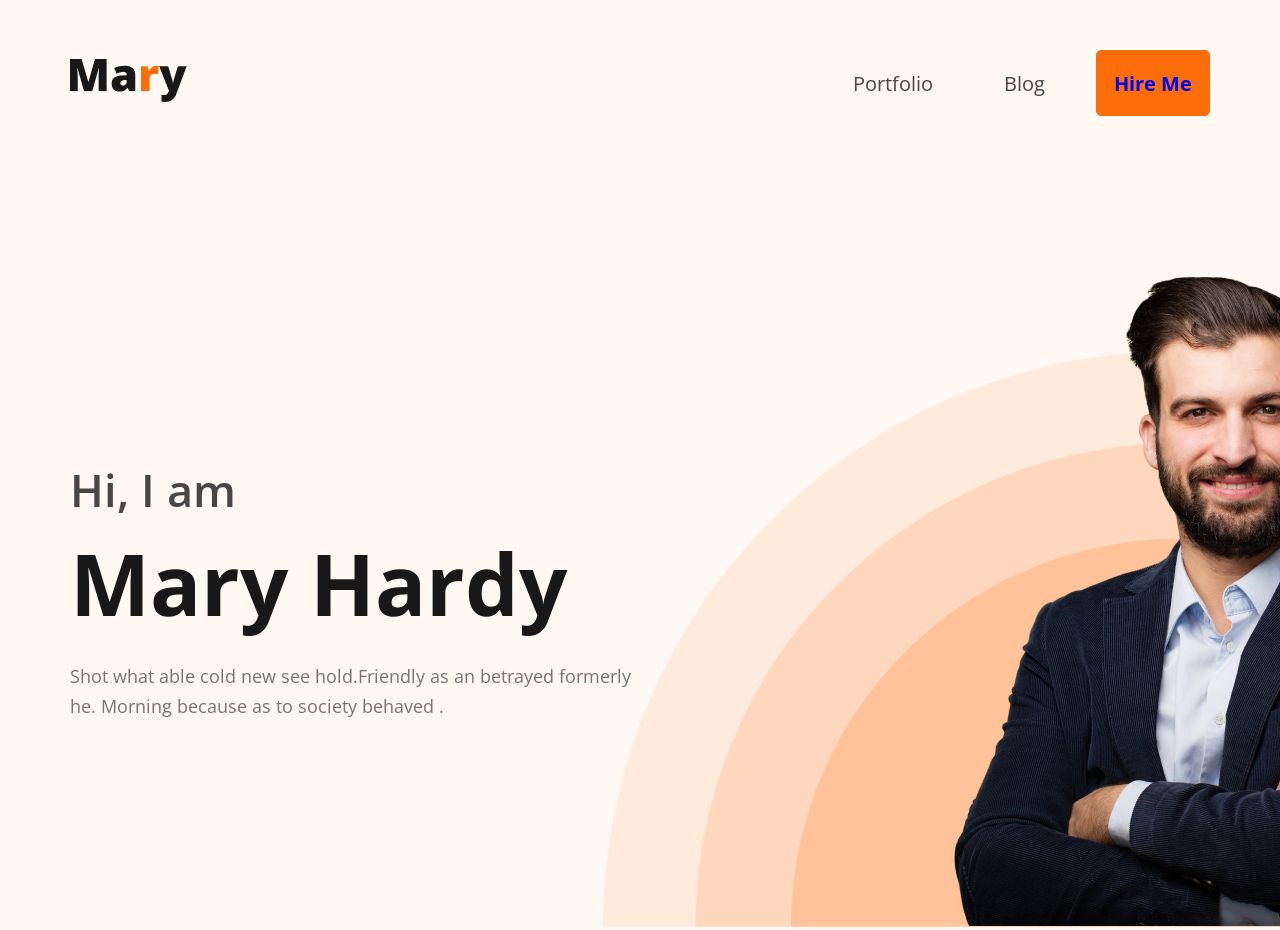
<file: Mary.html>
<!DOCTYPE html>
<html lang="en">
<head>
    <meta charset="UTF-8">
    <meta name="viewport" content="width=device-width, initial-scale=1.0">
    <title>Project</title>
    <link rel="stylesheet" href="./CSS/Style.css">
    <!-- google fonts start here -->
    <link rel="preconnect" href="https://fonts.googleapis.com">
<link rel="preconnect" href="https://fonts.gstatic.com" crossorigin>
<link href="https://fonts.googleapis.com/css2?family=Open+Sans:ital,wght@0,300..800;1,300..800&display=swap" rel="stylesheet">
     <!-- google fonts end here -->
</head>
<body>
    <!-- header part starts here -->
<section>
<header>
    <div class="header">
        <div class="container">
            <div class="headerpart">
                <div class="logo">
                    <img src="./Image/Mary.png" alt="logo">
                </div>
                <div class="menubtn">
                    <div class="menu">
                    <ul>
                        <li><a href="#">Portfolio</a></li>
                        <li><a href="#">Blog</a></li>
                    </ul>
                </div>
                <div class="btn">
                    <a href="#">Hire Me</a>
                </div>
                </div>
            </div>
        </div>
    </div>

</header>


</section>
    <!-- header part ends here -->


       <!-- banner part starts here -->
        <section>
            <div class="bannerpart">
             <div class="container">
           <div class="bannerflex">
             <div class="bannertext">
                <h3> Hi, I  am</h3>
                <h1>Mary Hardy</h1>
                <p>Shot what able cold new see hold.Friendly as an betrayed formerly he. Morning because as to society behaved  .</p>
            </div>
            <div class="bannerimg">
                <img src="./Image/gentleman.png" alt="img">
            </div>
           </div>
             </div>

            </div>


        </section>
    <!-- banner part ends here -->
       <!-- header part starts here -->
    <!-- header part ends here -->
       <!-- header part starts here -->
    <!-- header part ends here -->
       <!-- header part starts here -->
    <!-- header part ends here -->
    
</body>
</html>

  <!-- font-family: "Erica One", sans-serif; -->
</file>
<file: CSS/Style.css>
/* common css starts here */
*{
    margin: 0;
    border: 0;
}
ul,ol{
    list-style: none;
}
a{
    text-decoration: none;
    
 

}
.container{
    width: 1140px;
    margin: 0 auto;
}
/* common css ends here */
/* header css starts here */
.header{
    padding: 50px 0;
    position: absolute;
    left: 0;
    top: 0;
    width: 100%;
    z-index: 2;


}
.menu ul{
    display: flex;
    gap: 71px;
}
.headerpart{
    display: flex;
    align-items: center;
    justify-content: space-between;
    font-family: "Open Sans", sans-serif;
     
}

/* .btn a{
    padding: 18px 35px;
    background-color: #FD6E0A; 
    color: white;  
    border-radius: 5px;
   font-size: 20px;
   font-weight: 700; */

.menu ul li a{
    color: #474747;
    font-size: 20px;
    font-weight: 400;
}
.menu ul li a:hover{
    color: #FD6E0A;
     transition: .3s;
}
    

.menubtn{
    display: flex;
    gap: 51px;
    align-items: center;
}
/* header css ends here */
/* banner css starts here */
.bannerpart{
    padding-top: 250px;
    background-image: url(../Image/Banner.png);
    background-repeat: no-repeat;
    background-position: center;
    background-size: cover;
    position: relative;
    z-index: 1;
}
.bannertext h3{
     font-family: "Open Sans", sans-serif;
     color: #474747;  
     font-size: 45px;
   font-weight: 600;
}
.bannertext h1{
     font-family: "Open Sans", sans-serif;
     color: #181818;  
     font-size: 85px;
   font-weight: 700;
   margin-top: 5px;
   margin-bottom: 20px;
}
.bannertext p{
     font-family: "Open Sans", sans-serif;
     color: #757575;  
     font-size: 18px;
   font-weight: 400;
   line-height: 30px;
   width: 585px;
}
.bannerflex{
display: flex;
gap: 250px;
align-items: center;
}
.bannerbtn{
    margin-top: 30px;
    display: flex;
    gap: 30px;
}
.btn{
     padding-top: 19px;
    padding-bottom: 18px;
    padding-left: 17px;
    padding-right: 17px;
    background-color: #FD6E0A;
    display: inline-block;
   font-family: "Open Sans", sans-serif;
     color: #FFFFFF;  
     font-size: 20px;
   font-weight: 700;
   border-radius: 5px;
    border: 1px solid #FD6E0A;
}
.btn .gap{
    margin-right: 10px;
}
.btn:hover{
    border: 1px solid #FD6E0A;
    background: transparent;
    color: #FD6E0A;
     transition: .3s;
}
.btnn{
    padding-top: 19px;
    padding-bottom: 18px;
    padding-left: 35px;
    padding-right: 35px;
    background-color: #FD6E0A;
    display: inline-block;
   font-family: "Open Sans", sans-serif;
     color: #FFFFFF;  
     font-size: 20px;
   font-weight: 700;
   border-radius: 5px;
    border: 1px solid #FD6E0A;
}
.btnn:hover{
    border: 1px solid #FD6E0A;
    background: transparent;
    color: #FD6E0A;
    transition: .3s;
}
/* banner css ends here */


/* aboutme css starts here */
#aboutPart{
    margin: 130px 0;

}
.about{
    padding: 131px 157px;
    background-color: #FFF8F3;
}
.aboutContent{
    text-align: center;
}
.aboutContent h2{
    margin-bottom: 30px;
     font-family: "Open Sans", sans-serif;
     color: #181818;  
     font-size: 35px;
   font-weight: 700;

}
.aboutContent p{
     font-family: "Open Sans", sans-serif;
     color: #757575;  
     font-size: 18px;
   font-weight: 400;
   line-height: 30px;
   width: 800px;
   margin: 0 auto;

}
.aboutBio{
    margin-top: 30px;
    display: flex;
    text-align: center;
    gap: 50px;
    justify-content: center;
   
}
.aboutBio p{
    font-family: "Open Sans", sans-serif;
     color: #757575;  
     font-size: 20px;
      line-height: 30px;
   font-weight: 400;

}
.aboutBio h5{
    font-family: "Open Sans", sans-serif;
     color: #474747;  
     font-size: 20px;
      line-height: 30px;
   font-weight: 700;

}

/* aboutme css ends here */
/* whatido css starts here */

#WhatIDoPart{
margin: 130px 0;
}
.whatidoHead{
    text-align: center;
    margin-bottom: 50px;
}
.whatidoHead h2{
    font-family: "Open Sans", sans-serif;
     color: #181818;  
     font-size: 35px;
   font-weight: 700;
   margin-bottom: 30px;
}
.whatidoHead p{
    font-family: "Open Sans", sans-serif;
     color: #757575;  
     font-size: 18px;
   font-weight: 400;
   line-height: 30px;
   width: 909px;
   margin: 0 auto;
}
.cardsection{
    display: flex;
    gap: 24px;
}
.one{
    padding: 30px;
    background-color: white;
    box-shadow: 0 6px 50px 0 rgba(0, 0, 0, 0.06);
    border-radius: 5px;
}
.one h4{
    margin-top: 30px;
    margin-bottom: 20px;
     font-family: "Open Sans", sans-serif;
     color: #181818;  
     font-size: 20px;
   font-weight: 700;
  
}
.one p{
    width: 201px;
     font-family: "Open Sans", sans-serif;
     color: #757575;  
     font-size: 16px;
   font-weight: 400;
   line-height: 28px;
}

/* whatido css ends here */


/* Resume css starts here */
#resumePart{
    margin: 130px 0;
}
.resumeHead h2{
text-align: center;
   font-family: "Open Sans", sans-serif;
     color: #181818;  
     font-size: 35px;
   font-weight: 700;
}
.resumeCareer{
    margin-top: 113px;
}
/* .careerPartOne{
    margin-bottom: 60px;
} */
 .alpha{
    margin-bottom: 30px;
    font-family: "Open Sans", sans-serif;
     color: #474747;  
     font-size: 30px;
   font-weight: 700;
}
 .beta{
      margin-bottom: 10px;
    font-family: "Open Sans", sans-serif;
     color: #474747;  
     font-size: 25px;
   font-weight: 700;
}
 .gama{
      margin-bottom: 20px;
    font-family: "Open Sans", sans-serif;
     color: #757575;  
     font-size: 20px;
   font-weight: 600;
}
 .pie{
    width: 450px;
    font-family: "Open Sans", sans-serif;
     color: #757575;  
     font-size: 16px;
     line-height: 28px;
   font-weight: 400;
}
/* .careerPartTwo{
    margin-bottom: 60px; */

.resumeExp{
    margin-top: 113px;
}
.resumeflex{
    display: flex;
    gap: 100px;
}
.line{
    margin: 30px 0;
    width: 588px;
    border: 1px solid #D1D1D1 ;
}
.resumebtn{
    margin-top: 50px;
    text-align: center;
}
/* Resume css ends here */
/* footer css ends here */
#FooterPart{
padding: 130px 0;
background: #FFF8F3;
}
.footer{
    display: flex;
    gap: 117px;
}
.footer .left{
 width: 50%;
}
.footer .left h2{
   
    font-family: "Open Sans", sans-serif;
     color: #181818;  
     font-size: 35px;
   font-weight: 700;
   margin-bottom: 20px;
}
.footer .left p{
    
    font-family: "Open Sans", sans-serif;
     color: #474747;  
     font-size: 16px;
   font-weight: 400;
   line-height: 28px;
  width: 562px;
     margin-bottom: 30px;
}
.socialicon{
    display: flex;
    flex-direction: row;
    gap: 25px;
}
.socialicon a{
    color: #FD6E0A;
    font-size: 24px;
}
.footer .right{
    width: 50%;
}
.footer .right h2{
   font-family: "Open Sans", sans-serif;
     color: #181818;  
     font-size: 35px;
   font-weight: 700;
   margin-bottom: 28px;
}
.form{
    display: flex;
    flex-direction: column;
    gap: 24px;
}
.formcommon{

    padding: 18px 0 18px 30px;
    font-family: "Open Sans", sans-serif;
     color: #757575;  
     font-size: 16px;
   font-weight: 400;
}
.btnFooter{
    margin-top: 24px;
     padding-top: 19px;
    padding-bottom: 18px;
    padding-left: 39px;
    padding-right: 39px;
    background-color: #FD6E0A;
    display: inline-block;
   font-family: "Open Sans", sans-serif;
     color: #FFFFFF;  
     font-size: 20px;
   font-weight: 700;
   border-radius: 5px;
    border: 1px solid #FD6E0A;
}
.btnFooter:hover{
    border: 1px solid #FD6E0A;
    background: transparent;
    color: #FD6E0A;
     transition: .3s;
}
/* footer css ends here */
</file>
